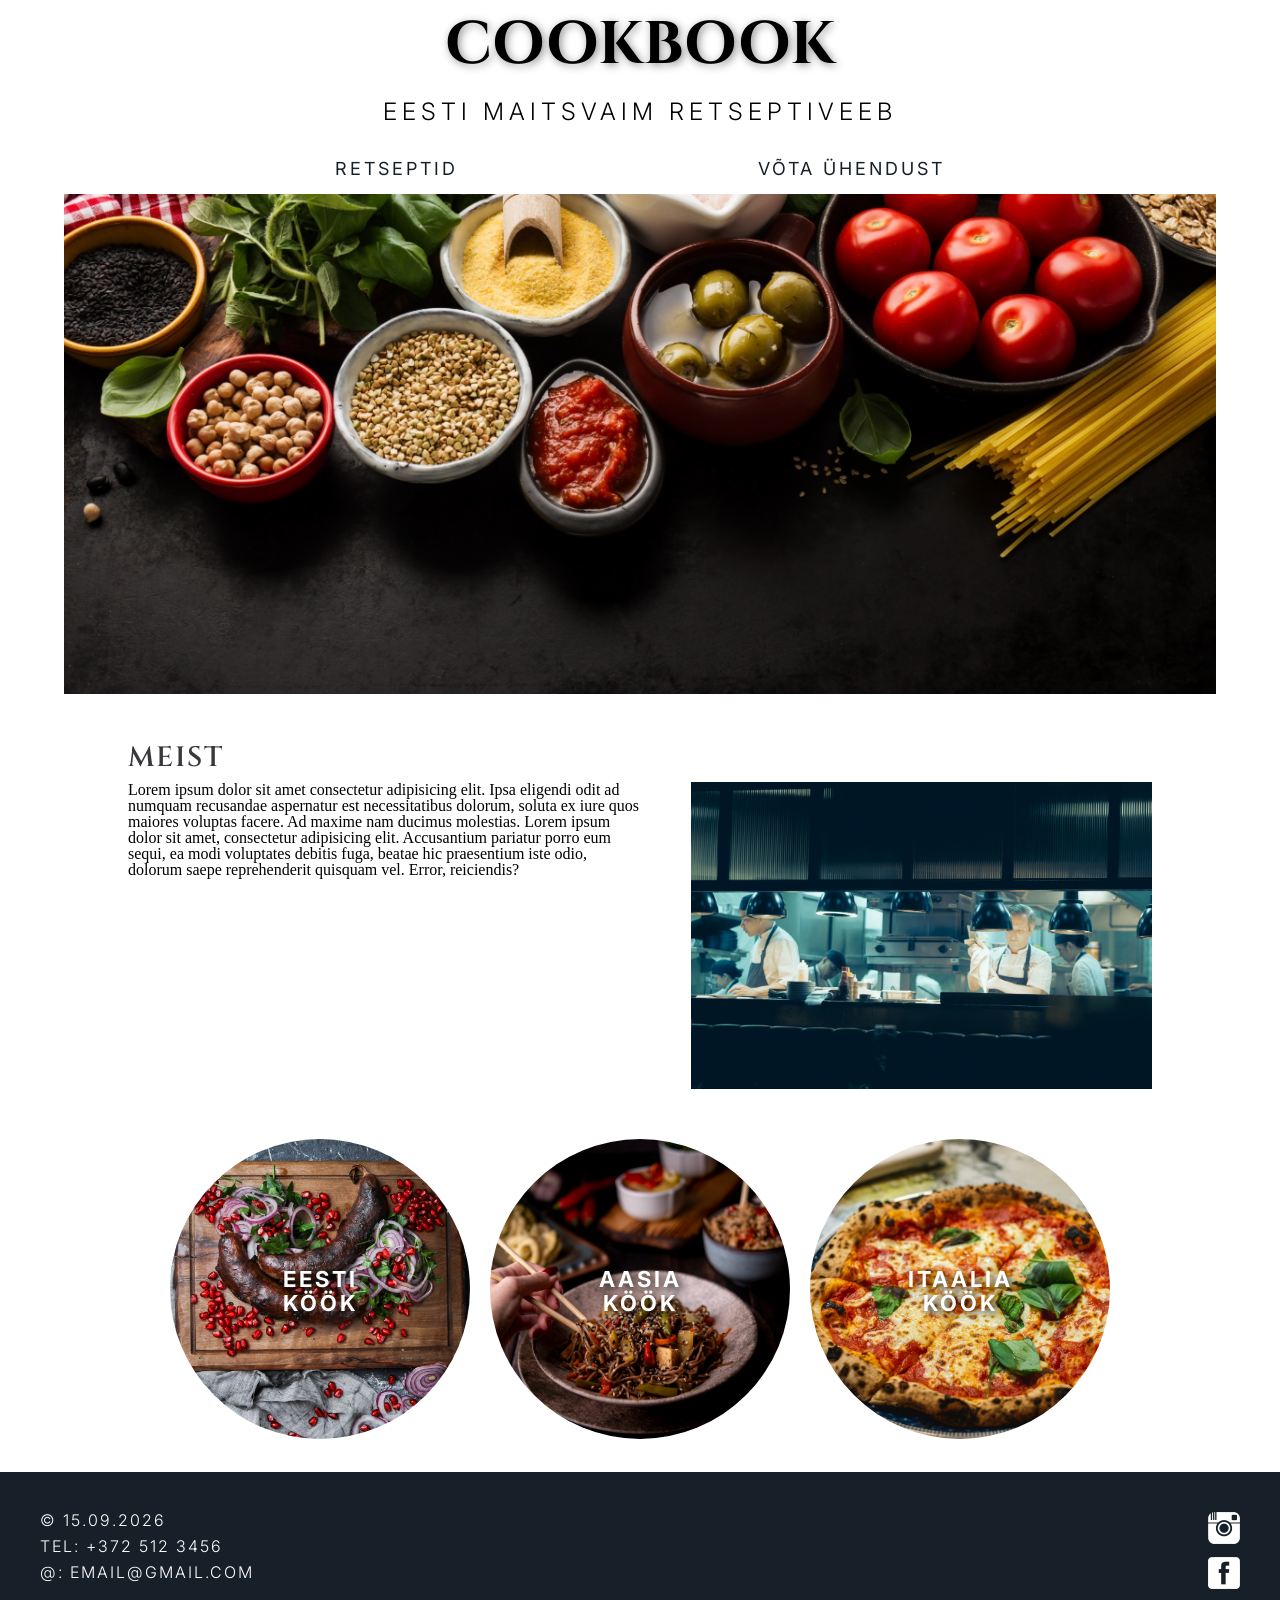
<file: index.html>
<!DOCTYPE html>
<html lang="en">
<head>
    <meta charset="UTF-8">
    <meta name="viewport" content="width=device-width, initial-scale=1.0">
    <title>Cookbook</title>
    <link rel="stylesheet" href="reset.css">
    <link rel="stylesheet" href="style.css">
</head>
<body>
    <header>
        <div class="logo">
                <h1>Cookbook</h1>
                <h2>Eesti maitsvaim retseptiveeb</h2>
                <hr>
        </div>
        <nav>
            <ul>
                <li><a href="#">Retseptid</a></li>
                <li><a href="#">Võta ühendust</a></li>
            </ul>
        </nav>
        <section class="header-banner"></section>
    </header>
    <main>
        <section class="about">
            <h2 class="gallery-h2">Meist</h2>
            <div class="about-content">
                <p>
                    Lorem ipsum dolor sit amet consectetur adipisicing elit.
                    Ipsa eligendi odit ad numquam recusandae aspernatur est 
                    necessitatibus dolorum, soluta ex iure quos maiores voluptas 
                    facere. Ad maxime nam ducimus molestias. Lorem ipsum dolor 
                    sit amet, consectetur adipisicing elit. Accusantium pariatur 
                    porro eum sequi, ea modi voluptates debitis fuga, beatae hic 
                    praesentium iste odio, dolorum saepe reprehenderit quisquam 
                    vel. Error, reiciendis?
                </p>
                <img src="img/chefs.jpg" alt="Kokad">
            </div>
        </section>
        <h2 class="gallery-h2 recipes-title">Retseptid</h2>
        <section class="gallery-links">
            <a href="#" class="gallery-image">
                <div> <img src="img/estfood.jpg" alt="Agra">
                    <p class="post-header">Eesti köök</p>
                </div>
            </a>
            <a href="#" class="gallery-image">
                <div> <img src="img/asianfood.jpg" alt="Shanghai">
                    <p class="post-header">Aasia köök</p>
                </div>
            </a>
            <a href="#" class="gallery-image">
                <div> <img src="img/itafood.jpg" alt="Rabat">
                    <p class="post-header">Itaalia köök</p>
                </div>
            </a>
        </section>
    </main>
    <footer>
        <ul class="footer-links">
            <li><p>&copy; 15.09.2026</p></li>
            <li><p>tel: +372 512 3456</p></li>
            <li><p>@: email@gmail.com</p></li>
        </ul>
        <div class="footer-sm">
            <a href="#"><img src="img/instagram-32.png" alt="Instagram"></a>
            <a href="#"><img src="img/facebook-3-32.png" alt="facebook"></a>
        </div>
    </footer>
</body>
</html>
</file>
<file: style.css>
@import url('https://fonts.googleapis.com/css2?family=Cinzel:wght@400..900&family=Inter:ital,opsz,wght@0,14..32,100..900;1,14..32,100..900&display=swap');

.gallery-image img {
    width: 300px;
    height: 300px;
    object-fit: cover;
    border-radius: 50%;
}

header .header-banner {
    background-image: url("img/banner.jpg");
    width: 90%;
    aspect-ratio: 16 / 7;
    background-repeat: no-repeat;
    background-position: center;
    background-size: cover;
    margin: 0 auto;
}

header h1 {
    font-family: "Cinzel", serif;
    font-weight: 700;
    font-size: 60px;
    color: rgb(0, 0, 0);
    line-height: 70px;
    text-transform: uppercase;
    text-shadow: 2px 2px 8px rgba(0, 0, 0, 0.45);
}

header h2 {
    font-family: "Inter", sans-serif;
    font-weight: 300;
    font-size: 15px;
    letter-spacing: 5px;
    color: rgb(0, 0, 0);
    text-transform: uppercase;
}

header .logo {
    text-align: center;
    margin: 0 auto;
    padding: 10px 0 20px 0;
}

header .logo hr {
    display: none;
}

header nav ul {
    display: block;
    margin: 0 auto;
    width: fit-content;
}

header nav ul li {
    display: inline-block;
    padding: 16px 42px;
}

nav ul li a {
    font-family: "Inter", sans-serif;
    font-weight: 400;
    font-size: 18px;
    letter-spacing: 3px;
    color: rgb(23, 32, 41);
    text-transform: uppercase;
    text-decoration: none;
}

.about {
    width: 80%;
    margin: 40px auto;
}

.about-content {
    display: flex;
    justify-content: space-between;
    align-items: center;
}

.about-content p {
    width: 50%;
    align-self: baseline;
}

.about-content img {
    width: 45%;
}

.recipes-title {
    display: none;
}

footer {
    width: calc(100% - 80px);
    padding: 40px 40px;
    background-color: rgb(23, 32, 41);
    margin-top: 20px;
    overflow: hidden;
}

footer ul {
    width: fit-content;
    float: left;
    padding-left: 0px;
}

footer ul li {
    display: block;
    padding: 0 0 10px 0;
}

footer ul li p {
    font-family: "Inter", sans-serif;
    font-weight: 300;
    font-size: 16px;
    letter-spacing: 2px;
    color: rgb(255, 255, 255);
    text-transform: uppercase;
}

footer ul li a {
    font-family: "Inter", sans-serif;
    font-weight: 400;
    font-size: 14px;
    letter-spacing: 3px;
    color: rgb(255, 255, 255);
    text-transform: uppercase;
    text-decoration: none;
}

.footer-sm {
    width: 32px;
    float: right;
}

.footer-sm img {
    width: 100%;
    margin-bottom: 10px;
}

.gallery-h2 {
    font-family: "Cinzel", sans-serif;
    font-weight: 600;
    font-size: 28px;
    letter-spacing: 2px;
    padding: 10px 10px 10px 0;
    color: rgb(58, 56, 61);
    text-transform: uppercase;
    text-align: left;
}

.gallery-image {
    margin: 10px;
    position: relative;
    text-align: center;
    flex-basis: 300px;
}

.post-header {
        /*kujundus*/
    font-family: "Inter", sans-serif;
    font-weight: 700;
    font-size: 22px;
    letter-spacing: 3px;
    line-height: 24px;
    color: #fff;
    text-transform: uppercase;
    text-shadow: 3px 3px 9px #111;

        /*positsioneerimine*/
    position: absolute;
    top: 50%;
    left: 50%;
    transform: translate(-50%, -50%);
}

.gallery-links {
    display: flex;
    flex-flow: row wrap;
    justify-content: center;
}

@media only screen and (min-width: 950px) {
    header .header-banner {
        height: calc(100vh - 400px);
        aspect-ratio: auto;
    }

    header h1 a {
        font-size: 80px;
    }

    header h2 {
        font-size: 24px;
        margin-top: 20px;
    }

    header nav ul {
        display: flex;
        gap: 300px;
    }
    header nav ul li {
        padding: 16px 0;
    }
}

@media only screen and (max-width: 949px) {

    header h1 {
        font-size: 40px;
        line-height: 50px;
    }

    header h2 {
        font-size: 15px;
        letter-spacing: 3px;
    }

    header .logo hr {
        display: block;
        width: 55%;
        border: 0;
        border-top: 3px solid rgb(119, 119, 119);
        margin: 10px auto 5px auto;
    }

    header .header-banner {
        width: 100%;
        height: auto;
        aspect-ratio: 16 / 7;
    }

    header nav ul li {
        padding: 16px 10px;
    }

    nav ul li a {
        font-size: 16px;
        letter-spacing: 2px;
    }

    .about {
        width: 100%;
        margin: 20px auto;
    }

    .about-content {
        display: block;
    }

    .about .gallery-h2 {
        width: 80%;
        margin: 0 auto;
        padding: 10px 0;
    }
    .about-content p {
        width: 80%;
        margin: 0 auto;
    }

    .about-content img {
        display: none;
    }

    .recipes-title {
        display: block;
        width: 80%;
        margin: 0 auto;
        padding: 10px 0;
    }

    .gallery-image img {
        width: min(300px, 80vw);
        height: min(300px, 80vw);
    }

    footer {
        width: calc(100% - 80px);
        padding: 40px;
    }
}
</file>
